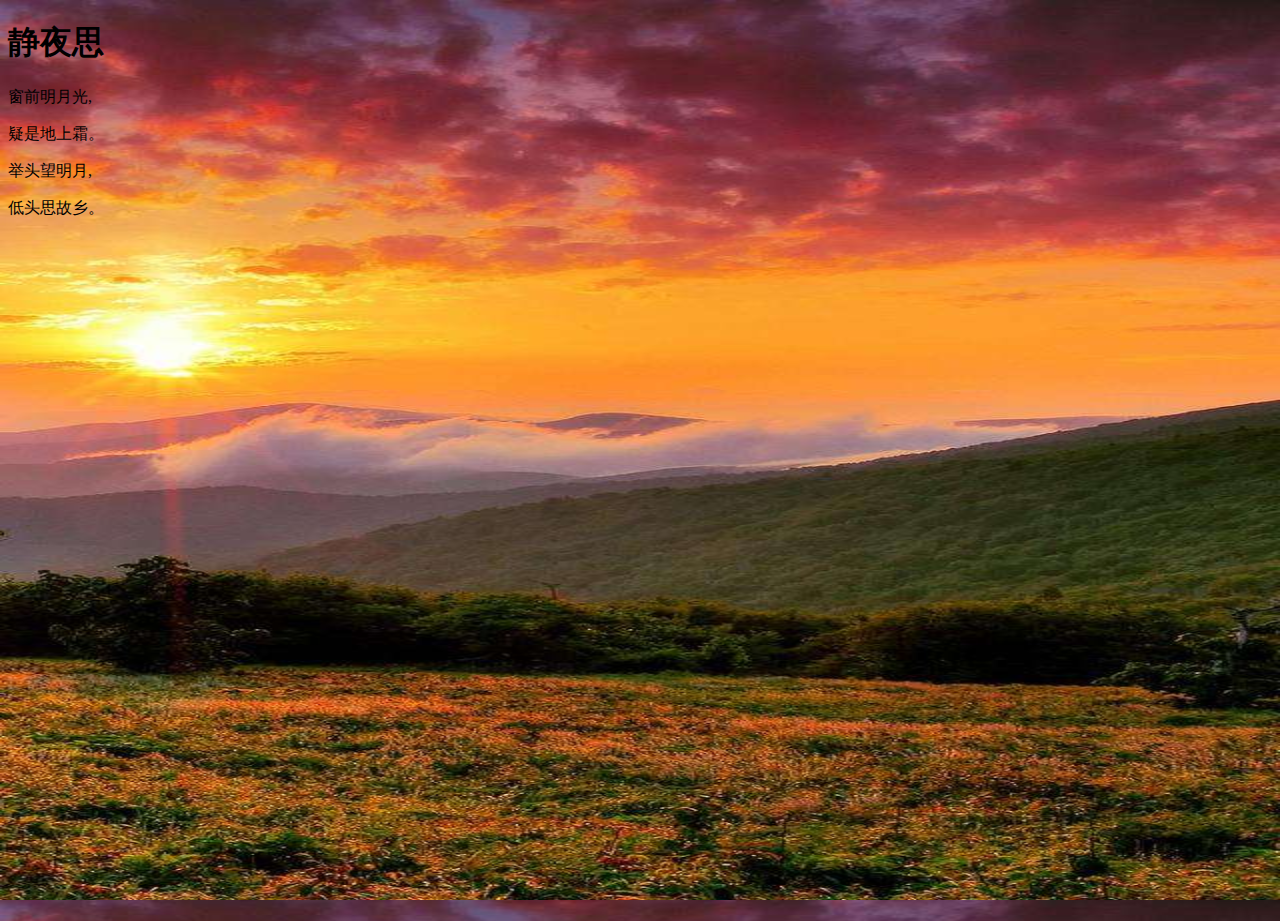
<file: 001Basics/index.html>
<!DOCTYPE html>
<html lang="en">
<head>
    <meta charset="UTF-8">
    <title>唐诗一首</title>
    <style type="text/css">
        body{
            background-image: url(./images/0.jpg);
            background-size: 100% 100%;
            height: 100%;
        }
        html{
            height: 100%;
        }
    </style>
</head>
<body>
<h1>静夜思</h1>
<p>窗前明月光,</p>
<p>疑是地上霜。</p>
<p>举头望明月,</p>
<p>低头思故乡。</p>
</body>
</html>
</file>
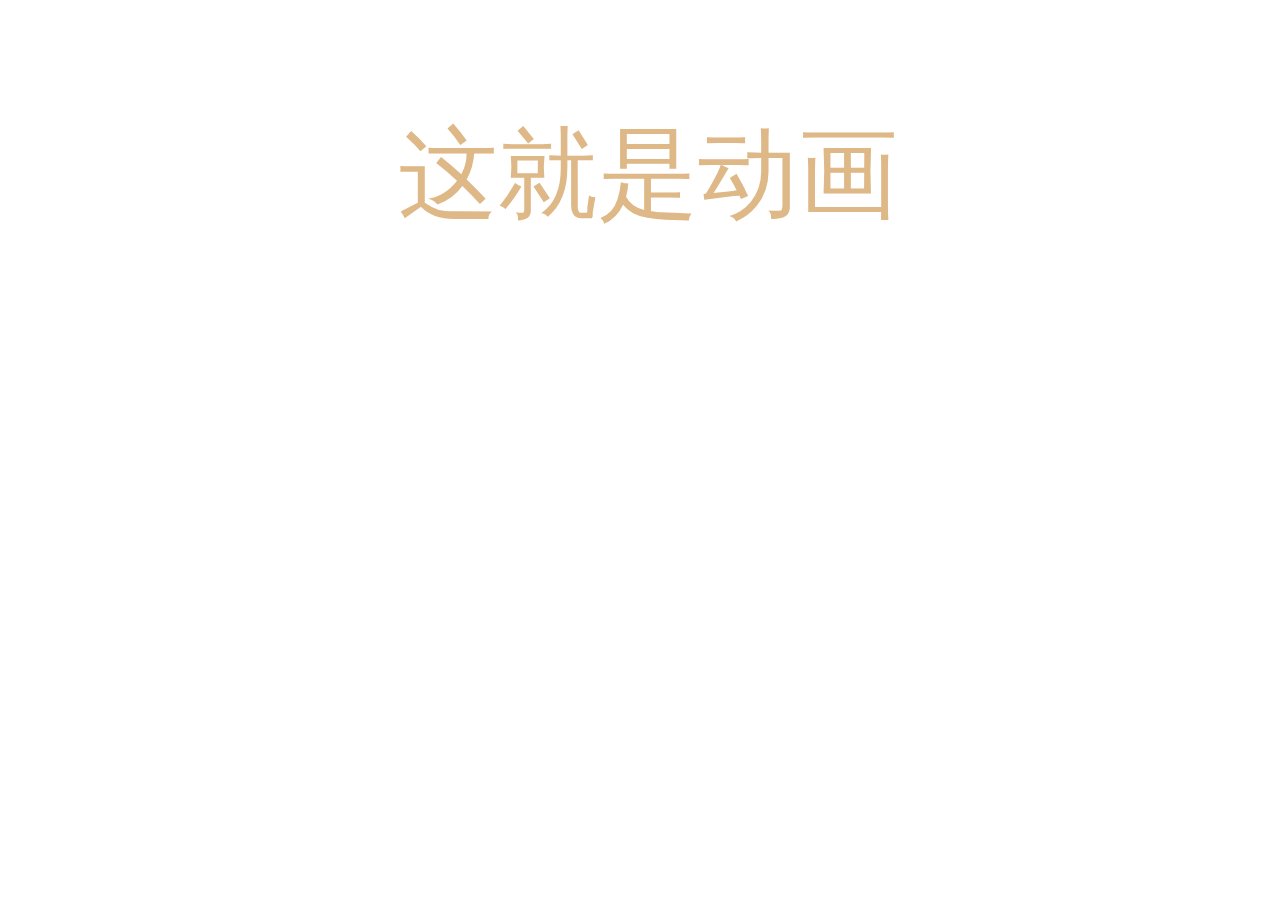
<file: 001Basics/animation.html>
<!DOCTYPE html>
<html lang="en">
<head>
    <meta charset="UTF-8">
    <title>Title</title>
    <style type="text/css">
        @keyframes mykeyframes {
            0%{opacity: 0}
            25%{opacity: 0}
            50%{opacity: 100}
            75%{opacity: 0}
            100%{opacity: 0}
        }
        p{
            font-size: 100px;
            position: absolute;
            width: 100%;
            color: burlywood;
            text-align: center;
            animation: mykeyframes 2s infinite;
            animation-timing-function: ease;
        }
    </style>
</head>
<body>
<p>这就是动画</p>
</body>
</html>
</file>
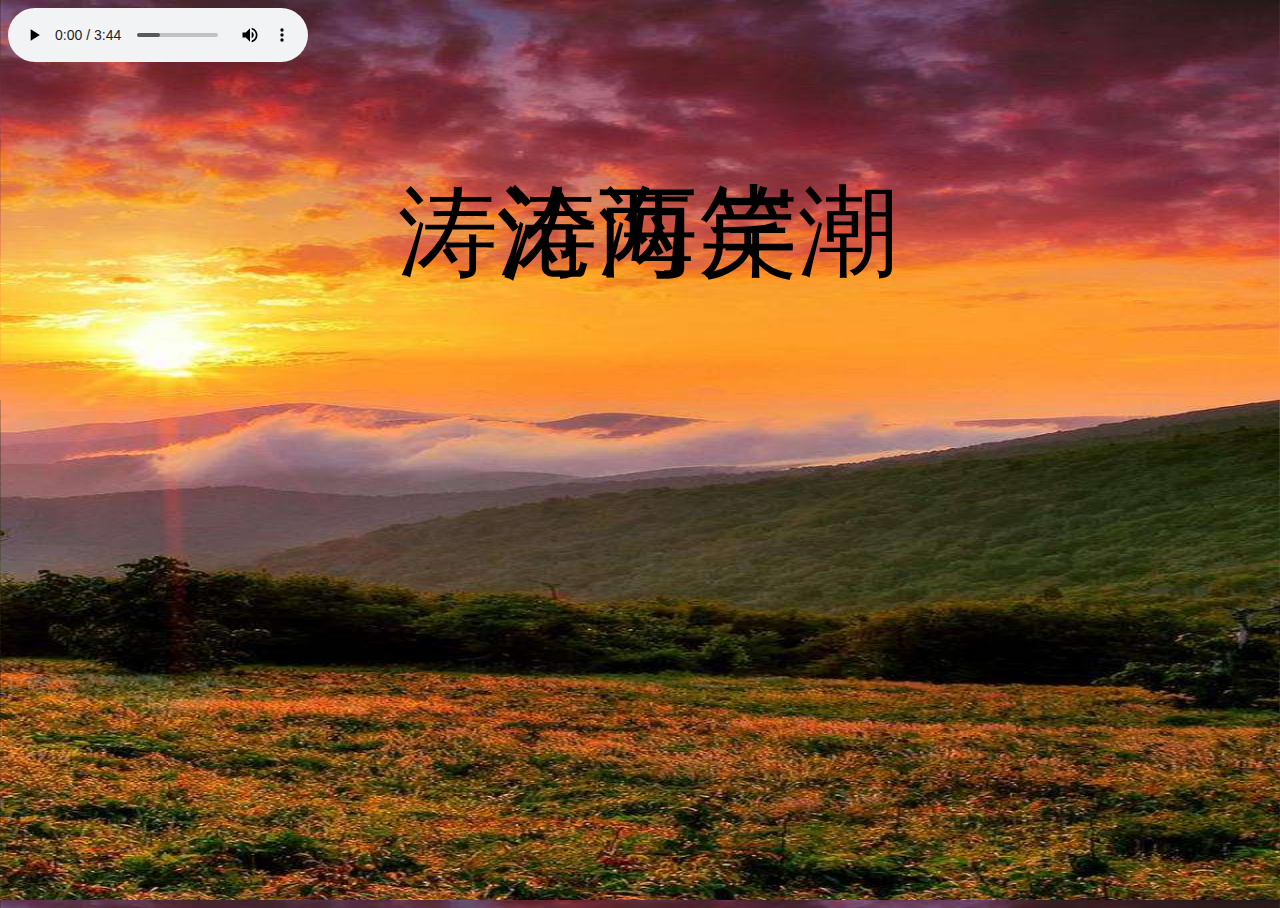
<file: 001Basics/biaobai.html>
<!DOCTYPE html>
<html lang="en">
<head>
    <meta charset="UTF-8">
    <title>给你的诗歌</title>
    <style type="text/css">
        body{
            background-image: url(./images/0.jpg);
            background-size: 100% 100%;
            height: 100%;
        }
        html{
            height: 100%;
        }
        @keyframes myfirst {
            0% {opacity: 0}
            25% {opacity: 100}
            50% {opacity: 0}
            100% {opacity: 0}
        }

        @keyframes mysecond {
            /*from{background: red}
            to{background: green}*/
            0% {opacity: 0}
            50% {opacity: 0}
            75% {opacity: 100}
            100% {opacity: 0}
        }
        p{
            font-size: 100px;
            position: absolute;
            width: 100%;
            text-align: center;
        }
        #canghai{
            animation: myfirst 7.4s infinite; /*infinite 不间断的变*/
        }
        #taotao{
            animation: mysecond 7.4s infinite; /*infinite 不间断的变*/
        }
    </style>
</head>
<body>
<audio src="wav/bgm.mp3" controls="controls" autoplay="autoplay" loop="loop" >
</audio>
<p id="canghai">沧海笑</p>
<p id="taotao">涛涛两岸潮</p>
</body>
</html>
</file>
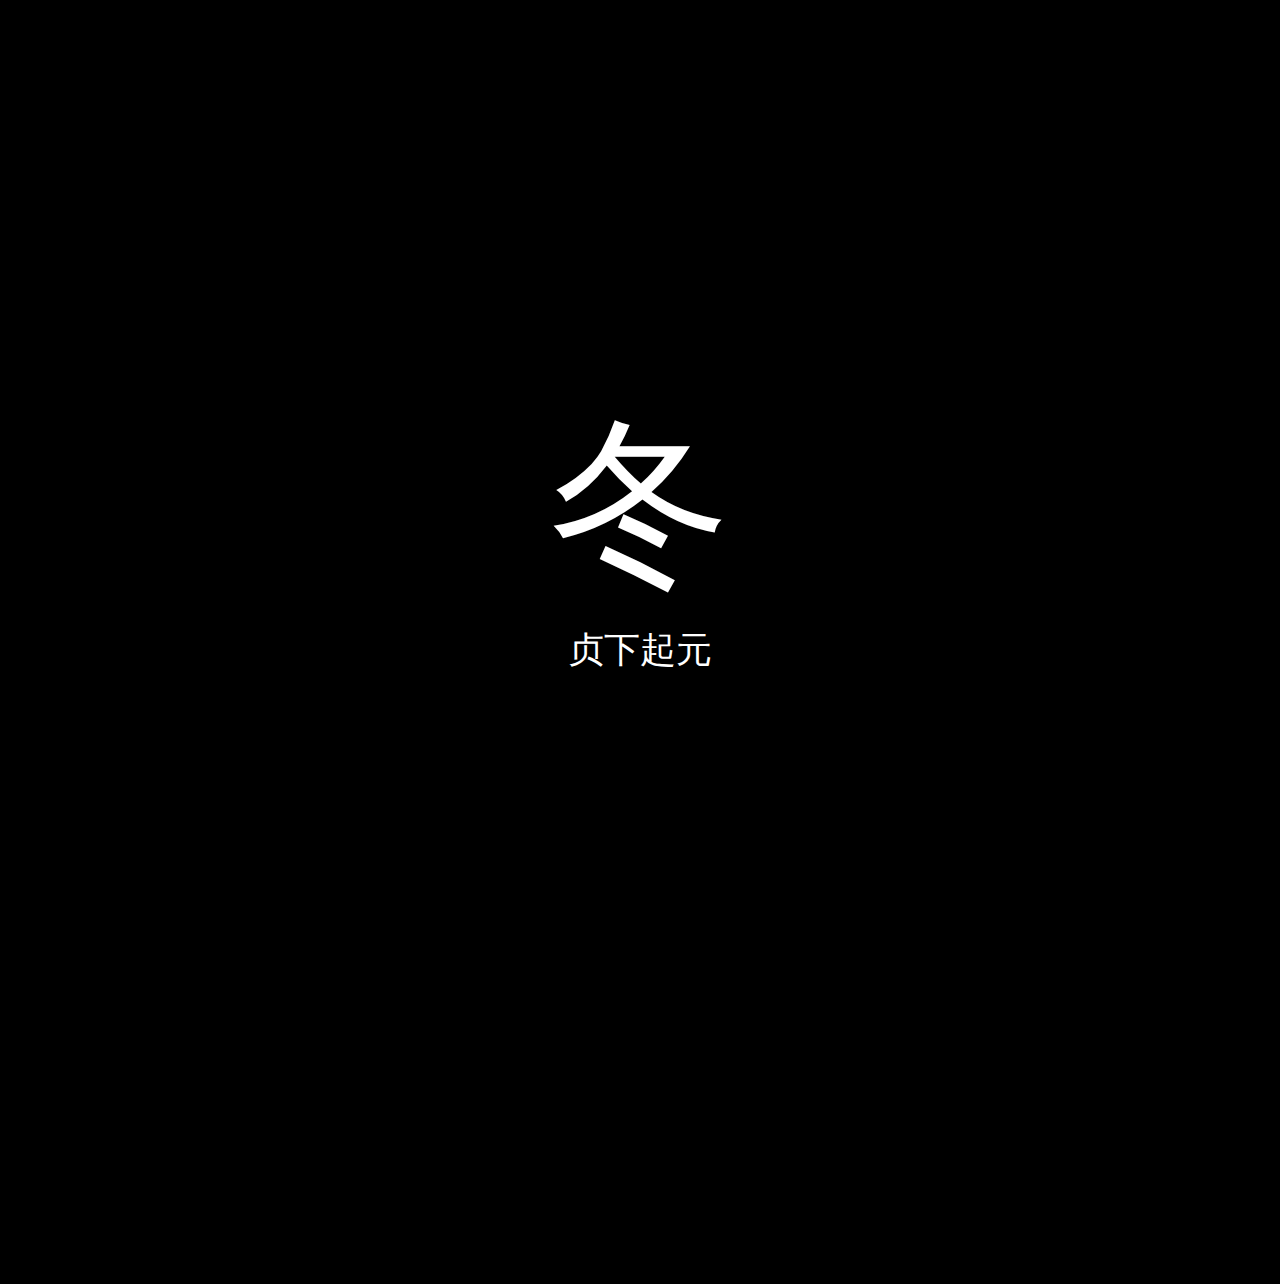
<file: 001Basics/page.html>
<!DOCTYPE html>
<html lang="en">
<head>
    <meta charset="UTF-8">
    <title>Title</title>
    <link rel="stylesheet" type="text/css" href="css/page.css">
    <script>
        function oudioAutoPlay(id) {
            var audio = document.getElementById(id);
            audio.play();
            document.addEventListener("WeixinJSBridgeReady", function () {
                audio.play();
            }, false);
            document.addEventListener("YixinJSBridgeReady", function () {
                audio.play();
            }, false);
        }
    </script>
</head>
<body onload="oudioAutoPlay('bgm');">
<audio id="bgm" src="wav/fighting.mp3"  autoplay="autoplay" loop="loop"></audio>
<page id="c">春</page>
<page id="x">夏</page>
<page id="q">秋</page>
<page id="d">
    冬
    <span id="z">贞下起元</span>
</page>
</body>
</html>
</file>
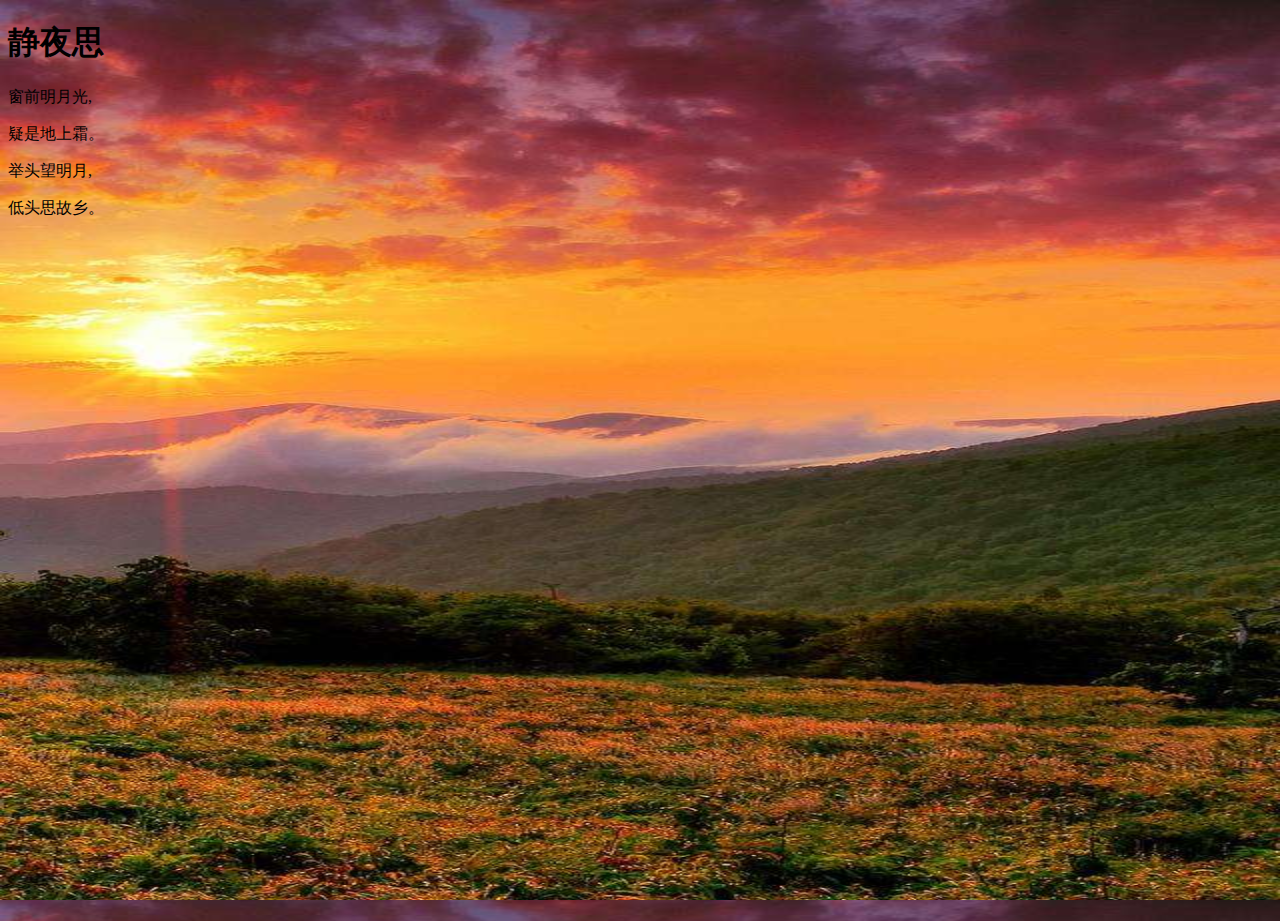
<file: 001Basics/test.html>
<!DOCTYPE html>
<html lang="en">
<head>
    <meta charset="UTF-8">
    <title>唐诗一首</title>
    <style type="text/css">
        body{
            background-image: url(./images/0.jpg);
            background-size: 100% 100%;
            height: 100%;
        }
        html{
            height: 100%;
        }
    </style>
</head>
<body>
<h1>静夜思</h1>
<p>窗前明月光,</p>
<p>疑是地上霜。</p>
<p>举头望明月,</p>
<p>低头思故乡。</p>
</body>
</html>
</file>
<file: 001Basics/css/page.css>
html,body,page{
            height: 100%;
            width: 100%;
            margin: 0;
        }

        page{
            height: 100%;
            font-size: 180px;
            position: absolute;
            text-align: center;
            padding-top: 30%;
        }
        #c{
            background-color: lightgreen;
            animation: c 10s infinite;
        }
        #x{
            background-color: red;
            animation: x 10s infinite;
        }
        #q{
            background-color: yellow;
            animation: q 10s infinite;
            background-image: url(../images/0.jpg);
            background-size: 100%;
            height: 100%;
        }
        #d{
            background-color: black;
            color: white;
            animation: d 10s infinite;
        }
        #z{
            font-size: 36px;
            display: block;
            animation: z 10s infinite;
        }


        @keyframes c {
            0%{opacity: 0}
            20%{opacity: 100}
            40%{opacity: 0}
            60%{opacity: 0}
            80%{opacity: 0}
            100%{opacity: 0}
        }

        @keyframes x {
            0%{opacity: 0}
            20%{opacity: 0}
            40%{opacity: 100}
            60%{opacity: 0}
            80%{opacity: 0}
            100%{opacity: 0}
        }

        @keyframes q {
            0%{opacity: 0}
            20%{opacity: 0}
            40%{opacity: 0}
            60%{opacity: 100}
            80%{opacity: 0}
            100%{opacity: 0}
        }

        @keyframes d {
            0%{opacity: 0}
            20%{opacity: 0}
            40%{opacity: 0}
            60%{opacity: 0}
            80%{opacity: 100}
            100%{opacity: 0}
        }

        @keyframes z {
            0%{opacity: 0}
            20%{opacity: 0}
            70%{opacity: 100}
            80%{opacity: 100}
            90%{opacity: 100}
            100%{opacity: 0}
        }
</file>
